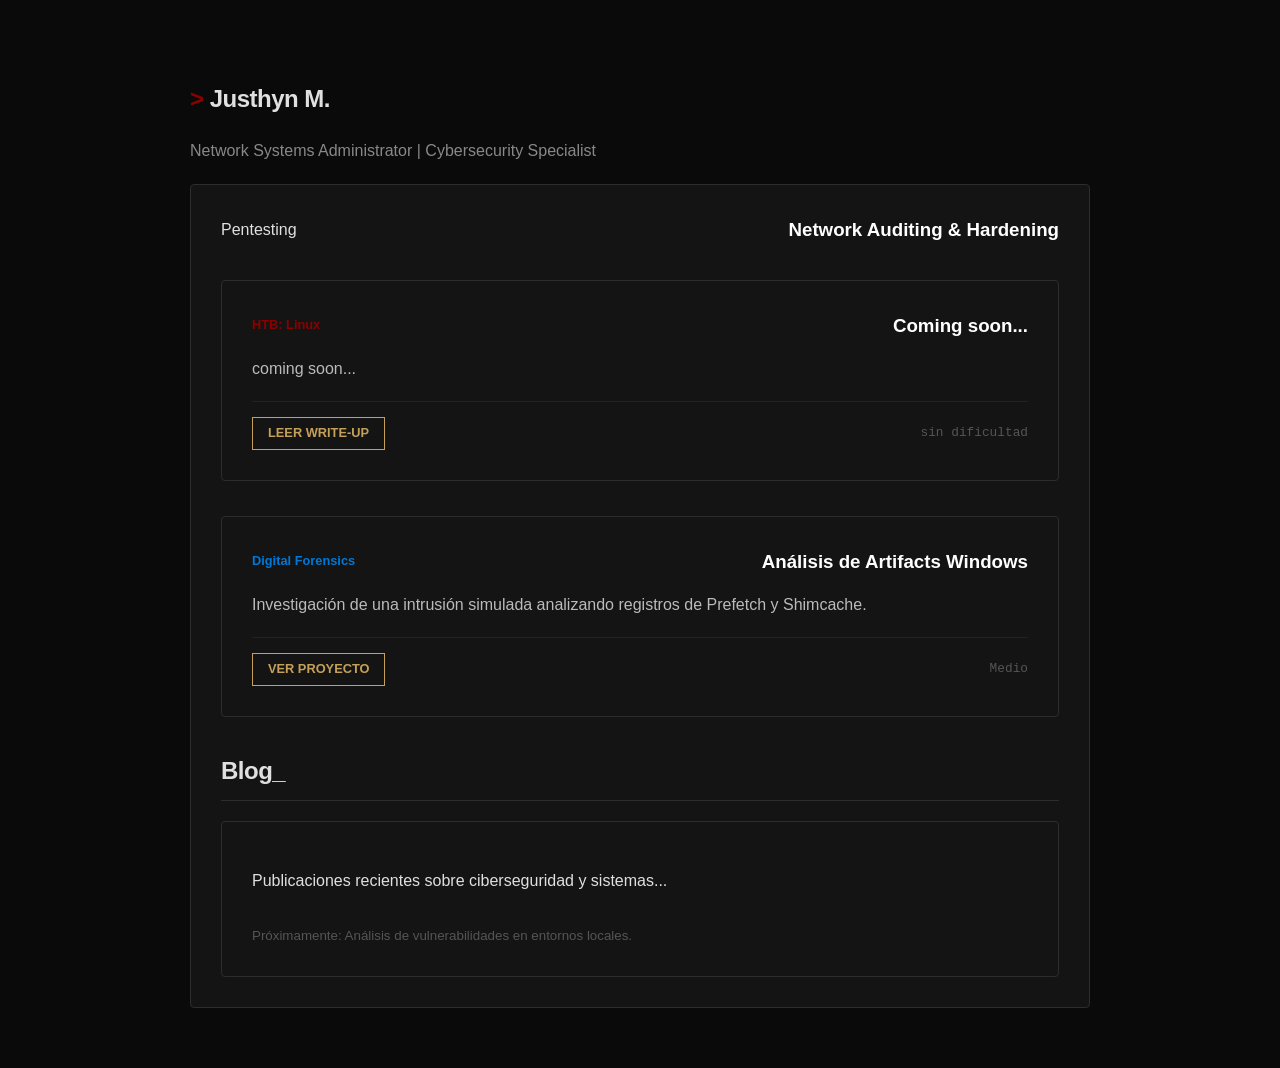
<file: index.html>
<!DOCTYPE html>
<html lang="es">
<head>
    <meta charset="UTF-8">
    <meta name="viewport" content="width=device-width, initial-scale=1.0">
    <title>Justhyn | Cybersecurity & SysAdmin</title>
    <link rel="stylesheet" href="style.css">
    <link rel="icon" type="image/x-icon" href="https://icones.pro/wp-content/uploads/2021/06/icone-github-rouge.png">
</head>
<body>

<main>
    <section id="hero">
        <h1>Justhyn M.</h1>
        <p style="color: #888;">Network Systems Administrator | Cybersecurity Specialist</p>
    </header>

<div class="proyecto-card">
    <div class="card-header">
        <span class="category-tag">Pentesting</span>
        <h3>Network Auditing & Hardening</h3>
    </div>


<div class="proyecto-card red-team">
    <div class="card-header">
        <span class="category-tag">HTB: Linux</span>
        <h3>Coming soon...</h3>
    </div>
    <div class="card-body">
        <p>coming soon...</p>
    </div>
    <div class="card-footer">
        <a href="blog/legacy-htb.html" class="btn-gold">Leer Write-up</a>
        <span class="project-date">sin dificultad</span>
    </div>
</div>

    <div class="proyecto-card blue-team">
    <div class="card-header">
        <span class="category-tag">Digital Forensics</span>
        <h3>Análisis de Artifacts Windows</h3>
    </div>
    <div class="card-body">
        <p>Investigación de una intrusión simulada analizando registros de Prefetch y Shimcache.</p>
    </div>
    <div class="card-footer">
        <a href="#" class="btn-gold">Ver Proyecto</a>
        <span class="project-date">Medio</span>
    </div>
</div>


    <section id="blog">
        <h2>Blog_</h2>
        <div class="proyecto-card">
            <p>Publicaciones recientes sobre ciberseguridad y sistemas...</p>
            <small style="color: #555;">Próximamente: Análisis de vulnerabilidades en entornos locales.</small>
        </div>
    </section>
</main>

</body>
</html>
</file>
<file: style.css>
/* --- VARIABLES DE COLOR --- */
:root {
    --bg-dark: #0A0A0A;
    --card-bg: #141414;
    --text-main: #E0E0E0;
    --text-secondary: #bbb;
    --accent-red: #8B0000;
    --accent-blue: #0078D7; /* Azul Blue Team */
    --accent-gold: #C5A059;
    --border-gray: #2D2D2D;
}

/* --- ESTILOS GENERALES --- */
body {
    background-color: var(--bg-dark);
    color: var(--text-main);
    font-family: 'Segoe UI', Roboto, Helvetica, Arial, sans-serif;
    margin: 0;
    display: flex;
    justify-content: center;
    line-height: 1.6;
}

main {
    max-width: 900px;
    width: 100%;
    padding: 60px 20px;
    display: flex;
    flex-direction: column; 
    gap: 40px; 
}

section {
    width: 100%; 
}

/* --- TÍTULOS --- */
h1, h2 {
    font-weight: 700;
    letter-spacing: -0.5px;
}

h1::before {
    content: "> ";
    color: var(--accent-red);
}

h2 {
    border-bottom: 1px solid var(--border-gray);
    padding-bottom: 10px;
    margin-top: 20px;
    color: var(--text-main);
}

/* --- ESTRUCTURA DE LA TARJETA --- */
.proyecto-card {
    background-color: var(--card-bg);
    border: 1px solid var(--border-gray);
    border-radius: 4px;
    padding: 30px;
    margin-top: 20px;
    width: 100%; 
    box-sizing: border-box;
    display: flex;
    flex-direction: column; 
    gap: 15px; 
    transition: all 0.3s ease;
    position: relative;
}

/* --- LÓGICA DE EQUIPOS (HOVER Y COLORES) --- */

/* Por defecto (Si no tiene clase específica) */
.proyecto-card:hover {
    border-color: var(--border-gray);
    transform: translateY(-2px);
}

/* RED TEAM */
.proyecto-card.red-team:hover {
    border-color: var(--accent-red) !important;
    box-shadow: 0 0 15px rgba(139, 0, 0, 0.4) !important;
}

.red-team .category-tag {
    color: var(--accent-red);
    font-weight: bold;
    font-size: 0.8rem;
}

/* BLUE TEAM */
.proyecto-card.blue-team:hover {
    border-color: var(--accent-blue) !important;
    box-shadow: 0 0 15px rgba(0, 120, 215, 0.4) !important;
}

.blue-team .category-tag {
    color: var(--accent-blue);
    font-weight: bold;
    font-size: 0.8rem;
}

/* --- ORGANIZACIÓN INTERNA --- */
.card-header {
    display: flex;
    justify-content: space-between;
    align-items: center;
}

.card-header h3 {
    margin: 0;
    color: #fff;
}

.card-body p {
    margin: 0;
    color: var(--text-secondary);
}

.card-footer {
    display: flex;
    justify-content: space-between;
    align-items: center;
    border-top: 1px solid #222;
    padding-top: 15px;
    margin-top: 5px;
}

/* --- COMPONENTES --- */
.btn-gold {
    color: var(--accent-gold);
    text-decoration: none;
    font-size: 0.8rem;
    font-weight: bold;
    text-transform: uppercase;
    border: 1px solid var(--accent-gold);
    padding: 5px 15px;
    transition: 0.3s;
}

.btn-gold:hover {
    background-color: var(--accent-gold);
    color: var(--bg-dark);
}

.project-date {
    font-size: 0.8rem;
    color: #555;
    font-family: monospace;
}
</file>
